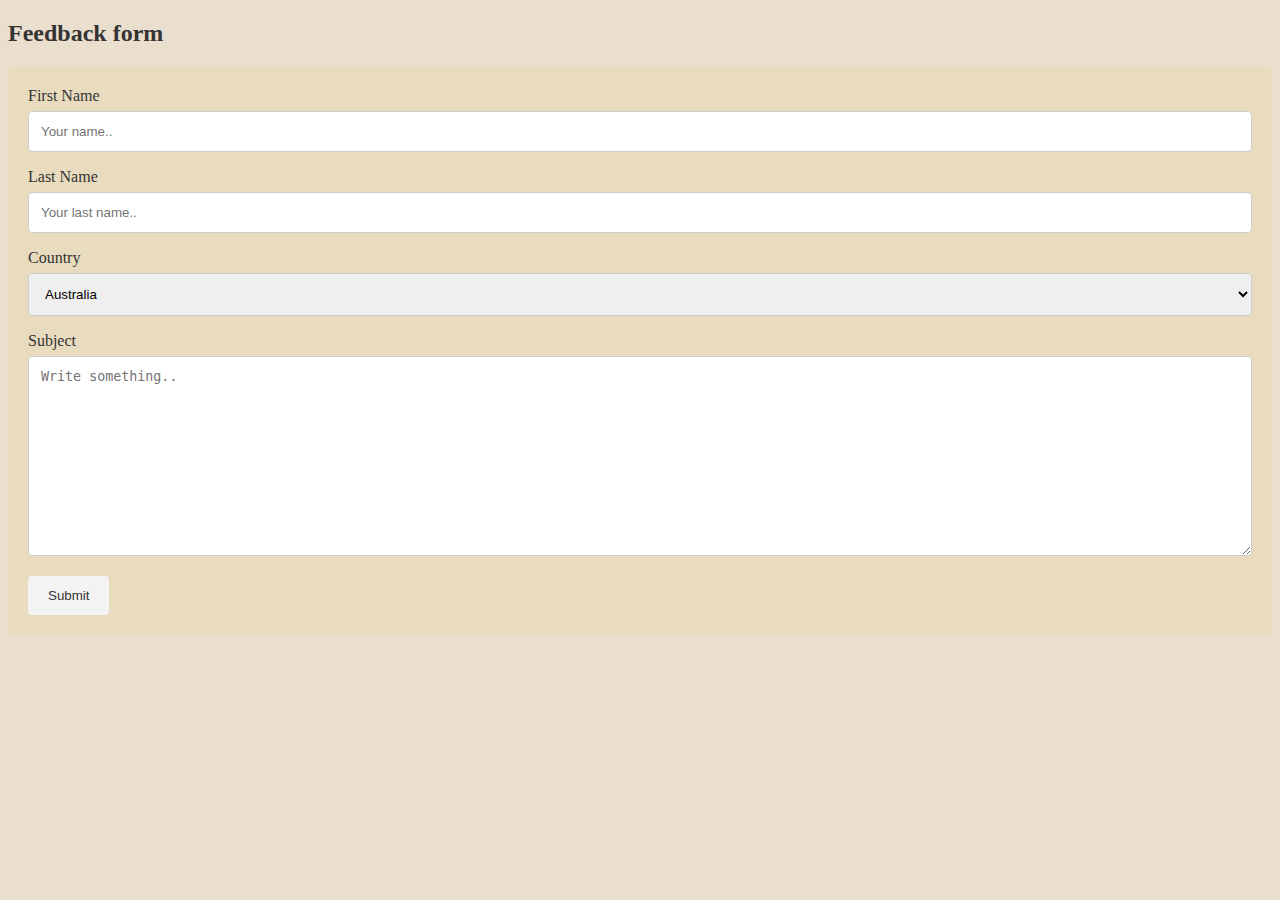
<file: form.html>
<!DOCTYPE html>
<html lang="en">
<head>
  <meta charset="utf-8">
  <meta name="viewport" content="width=device-width, initial-scale=1">
  <link rel="stylesheet" type="text/css" href="form.css">
  <title>Feedback</title>
</head>
<body>

<h2>Feedback form</h2>

<div class="container">
  <form action="thankyou.html">
    <label for="fname">First Name</label>
    <input type="text" id="fname" name="firstname" placeholder="Your name..">

    <label for="lname">Last Name</label>
    <input type="text" id="lname" name="lastname" placeholder="Your last name..">

    <label for="country">Country</label>
    <select id="country" name="country">
      <option value="australia">Australia</option>
      <option value="canada">Canada</option>
      <option value="usa">China</option>
      <option value="usa">Malaysia</option>
      <option value="usa">Myanmar</option>
      <option value="usa">Singapore</option>
      <option value="usa">Thailand</option>
      <option value="usa">USA</option>
      <option value="usa">UK</option>
      <option value="usa">Others</option>
    </select>

    <label for="subject">Subject</label>
    <textarea id="subject" name="subject" placeholder="Write something.." style="height:200px"></textarea>

    <input type="submit" value="Submit">
  </form>
</div>

</body>
</html>
</file>
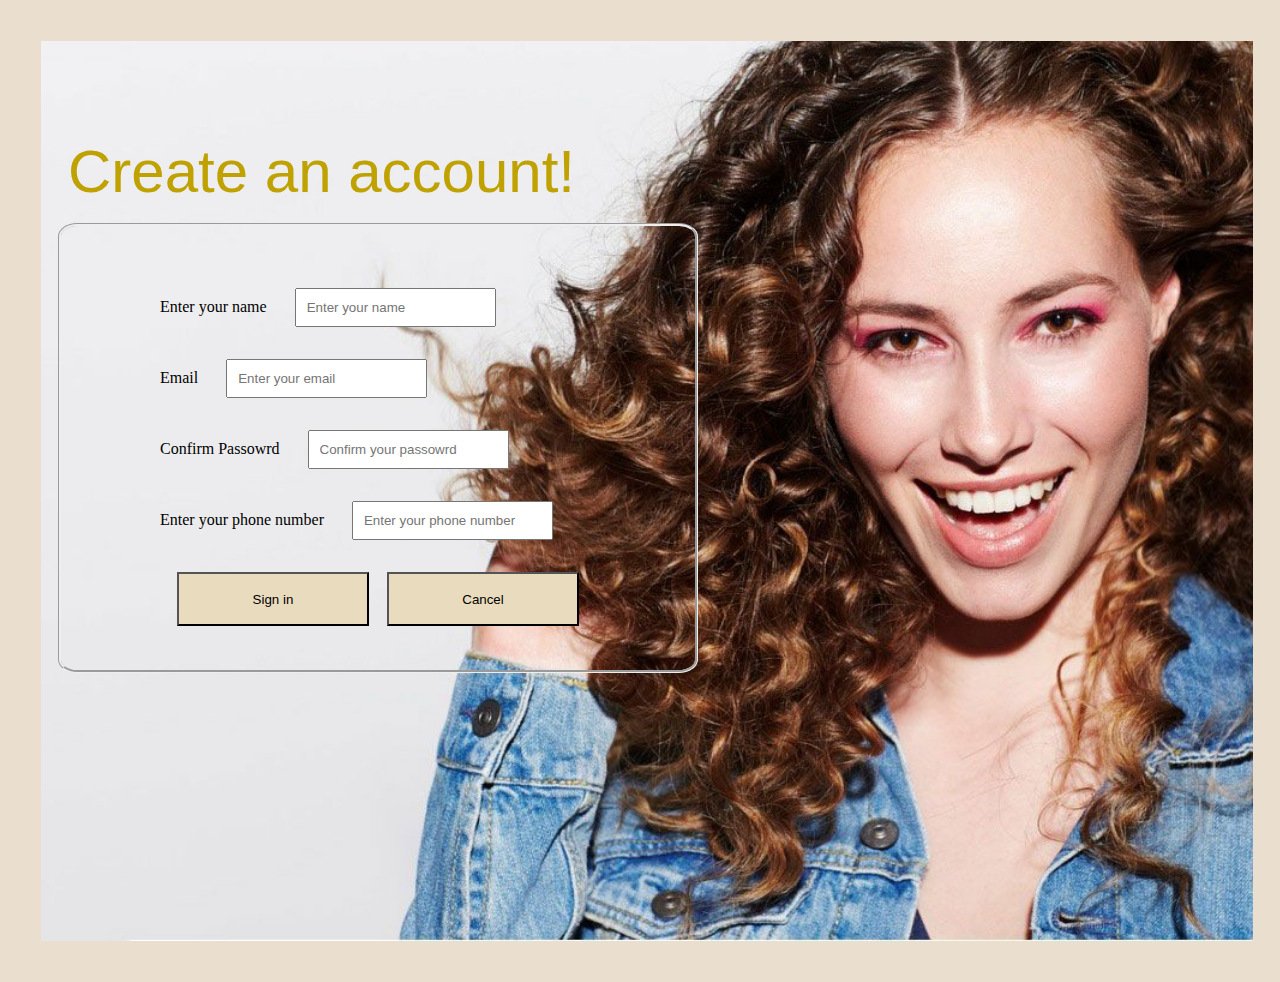
<file: hair.form.html>
<!DOCTYPE html>
<html lang="en">
<head>
	<meta charset="utf-8">
	<meta name="viewport" content="width=device-width, initial-scale=1">
	<link rel="stylesheet" type="text/css" href="hair.form.css">
	<title>hair form</title>
	
</head>
<body>
<!-- <form action="index.html"> -->
	<div id="image">

		<div id="text"> 
			<br>Create an account!</br>
	    </div>

		<div class="formcontainer">
		<form action="form" method="POST">

	<br> 
		<label for="em">Enter your name</label>
		<input type="Password" name="Confirm Password" required placeholder="Enter your name" maxlength="20" id="em">
	</br>

	<br> 
		<label for="em">Email</label>
		<input type="email" name="email" placeholder="Enter your email" maxlength="30" id="em">
	</br>

	<br>
		<label for="em">Confirm Passowrd</label>
		<input type="Password" name="Confirm Password" required placeholder="Confirm your passowrd" maxlength="15" id="em">
	</br>

     <br>
         <label for="em">Enter your phone number </label>
		<input type="Password" name="Confirm Password" required placeholder="Enter your phone number" maxlength="5" id="em">
	
	</br>

	<br>
		<span class="btn">
		<input type="submit" name="signin" value="Sign in">
		<button type="reset">Cancel</button>
	
	   </span>
	</br>

	   

<!-- </form> -->
</div>
</form>


</body>
</html>
</file>
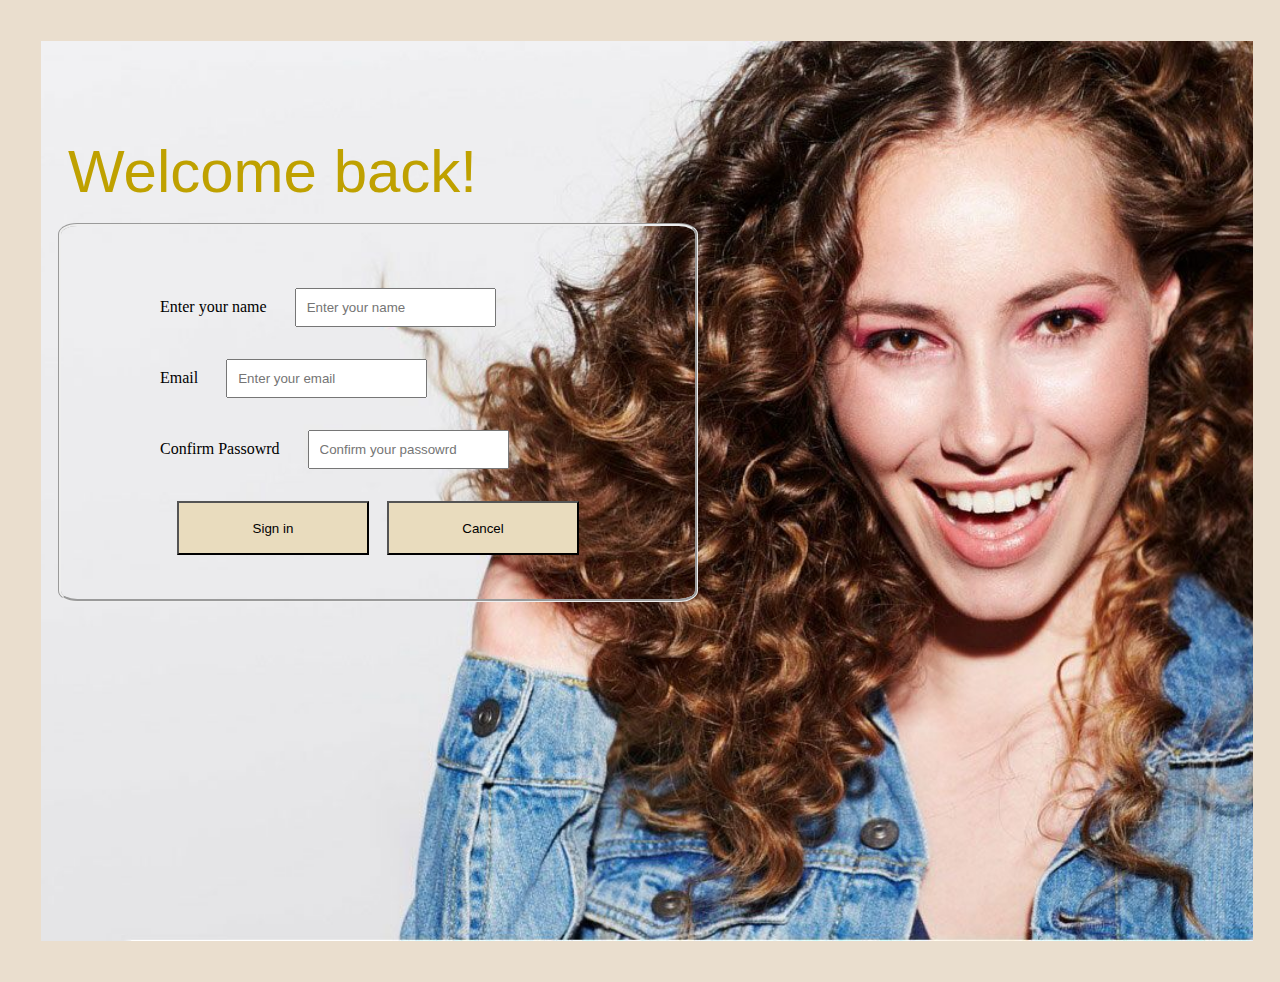
<file: hair.form2.html>
<!DOCTYPE html>
<html>
<head>
	<meta charset="utf-8">
	<meta name="viewport" content="width=device-width, initial-scale=1">
	<link rel="stylesheet" type="text/css" href="hair.form.css">
	<title>hair form sign in</title>
	
</head>
<body>

	<div id="image">

		<div id="text"> 
			<br>Welcome back!</br>
	    </div>

		<div class="formcontainer">
		<form action="form" method="POST">

	<br> 
		<label for="em">Enter your name</label>
		<input type="Password" name="Confirm Password" required placeholder="Enter your name" maxlength="20" id="em">
	</br>

	<br> 
		<label for="em">Email</label>
		<input type="email" name="email" placeholder="Enter your email" maxlength="30" id="em">
	</br>

	<br>
		<label for="em">Confirm Passowrd</label>
		<input type="Password" name="Confirm Password" required placeholder="Confirm your passowrd" maxlength="15" id="em">
	</br>




	<br>
		<span class="btn">

		<input type="submit" name="signin" value="Sign in">
		<button type="reset">Cancel</button>
	
	   </span>
	</br>

	   

</form>
</div>


</body>
</html>
</file>
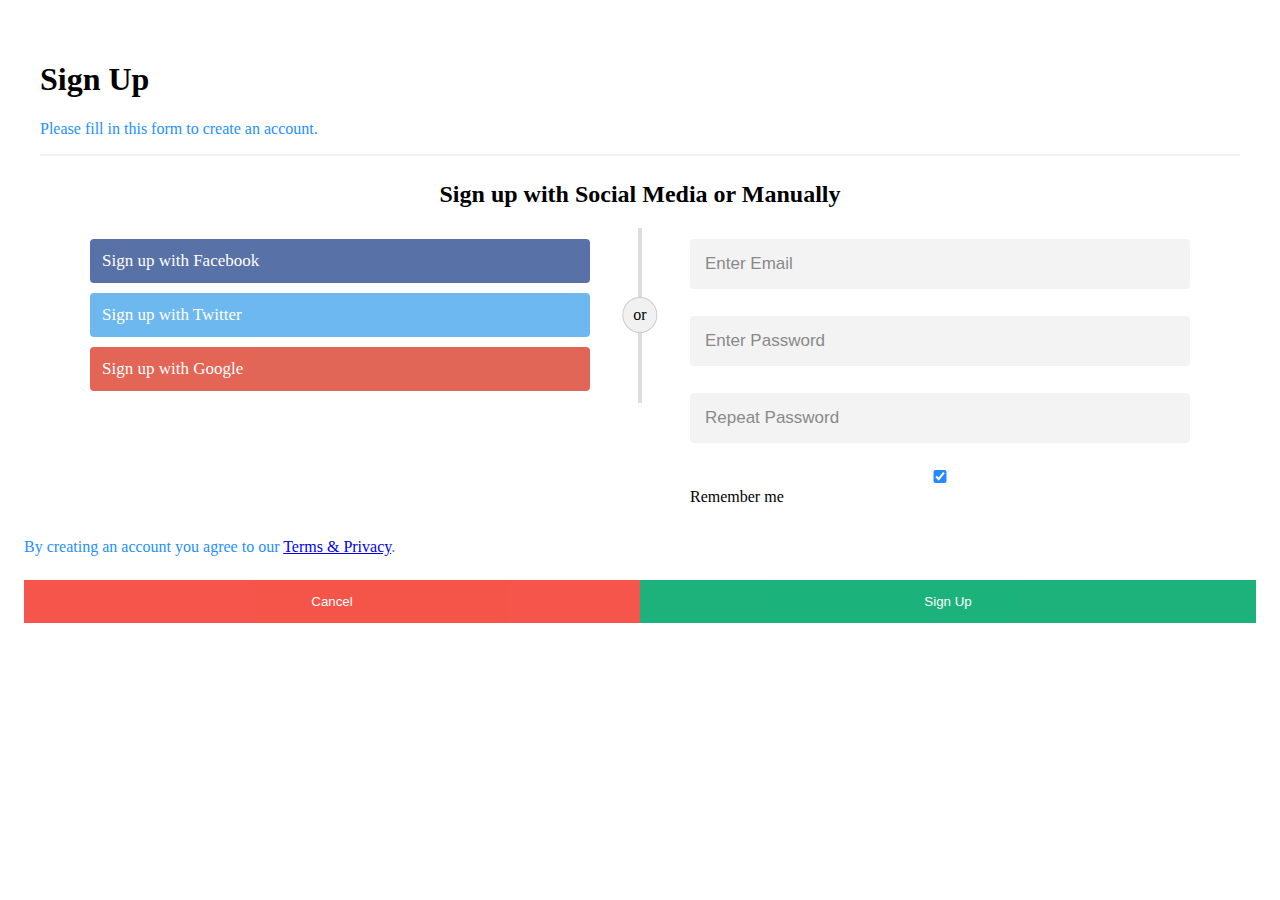
<file: signup.html>
<!DOCTYPE html>
<html lang="en">
<head>
	<meta charset="utf-8">
	<meta name="viewport" content="width=device-width, initial-scale=1">
	<title>Sign In</title>
	<link rel="stylesheet" type="text/css" href="signup.css">
	<link rel="stylesheet" href="https://cdnjs.cloudflare.com/ajax/libs/font-awesome/6.5.1/css/all.min.css" integrity="sha512-DTOQO9RWCH3ppGqcWaEA1BIZOC6xxalwEsw9c2QQeAIftl+Vegovlnee1c9QX4TctnWMn13TZye+giMm8e2LwA==" crossorigin="anonymous" referrerpolicy="no-referrer" />

</head>
<body>

	<div class="container">
  <form action="/action_page.php">
  <div class="container">
    <h1>Sign Up</h1>
    <p>Please fill in this form to create an account.</p>
    <hr>

    <div class="row">
      <h2>Sign up with Social Media or Manually</h2>
      <div class="vl">
        <span class="vl-innertext">or</span>
      </div>

      <div class="col">
        <a href="#" class="fb btn">
         <i class="fa-brands fa-facebook"></i> Sign up with Facebook
         </a>
        <a href="#" class="twitter btn">
          <i class="fa-brands fa-twitter"></i> Sign up with Twitter
        </a>
        <a href="https://accounts.google.com/o/oauth2/auth/oauthchooseaccount?redirect_uri=storagerelay%3A%2F%2Fhttps%2Fsignup.com%3Fid%3Dauth442123&response_type=permission%20id_token&scope=email%20profile%20openid&openid.realm&include_granted_scopes=true&client_id=169255260842-ojsa3235vuqlbljrugns4k6q5mkvf0dc.apps.googleusercontent.com&ss_domain=https%3A%2F%2Fsignup.com&fetch_basic_profile=true&gsiwebsdk=2&service=lso&o2v=1&theme=glif&flowName=GeneralOAuthFlow" class="google btn"><i class="fa-brands fa-google"></i>
          </i> Sign up with Google
        </a>
      </div>

      <div class="col">
        <div class="hide-md-lg">
          <p>Or sign in manually:</p>
        </div>

        <input type="text" placeholder="Enter Email" name="email" required>
         <input type="password" placeholder="Enter Password" name="psw" required>
        <input type="password" placeholder="Repeat Password" name="psw-repeat" required>
        <label>
      <input type="checkbox" checked="checked" name="remember"> Remember me
    </label>
      </div>
      
    </div>
</div>

    <p>By creating an account you agree to our <a href="#">Terms & Privacy</a>.</p>

    <div class="clearfix">
      <button type="button" class="cancelbtn">Cancel</button>
      <button type="submit" class="signupbtn">Sign Up</button>
    </div>
  </div>
</form>

</body>
</html>
</file>
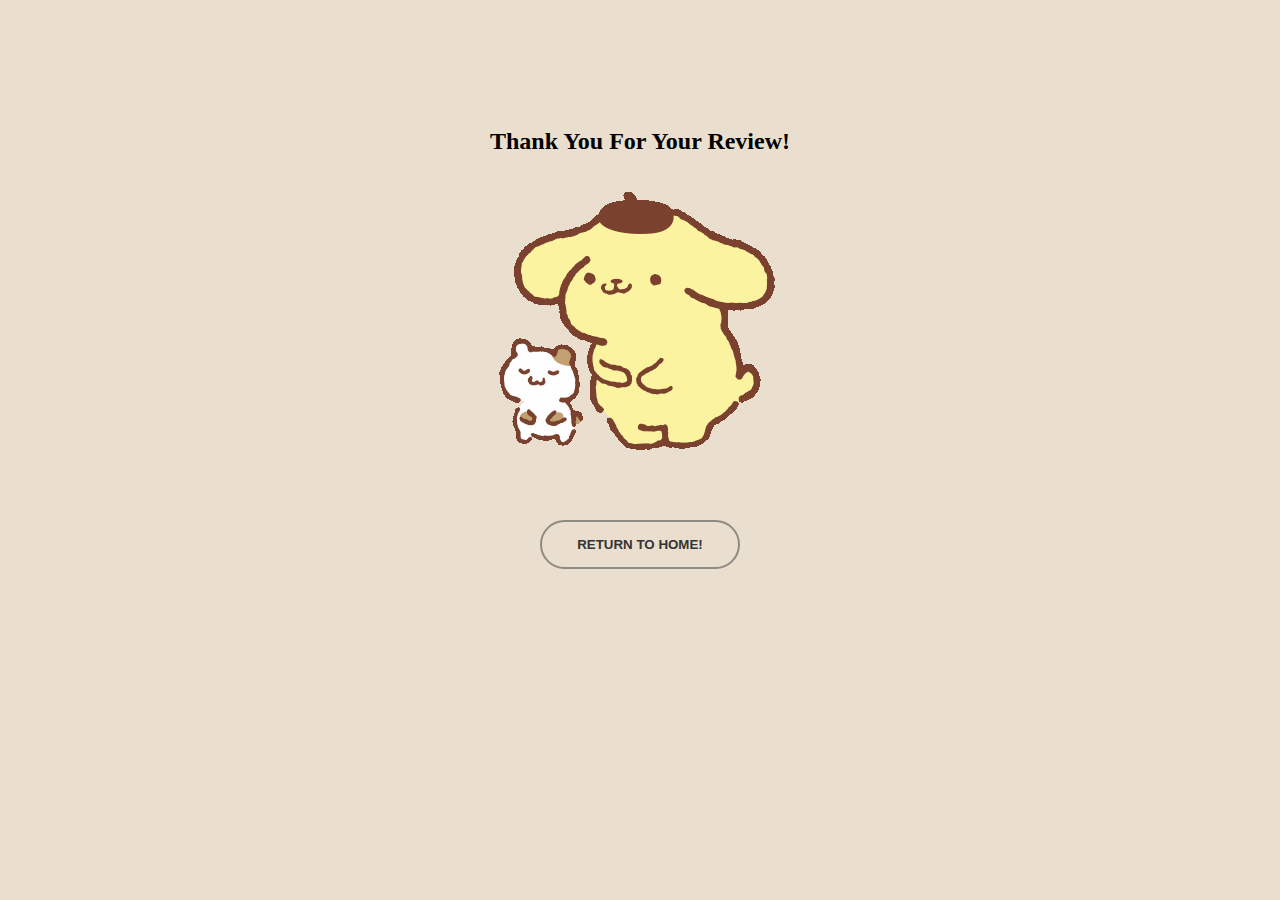
<file: thankyou.html>
<!DOCTYPE html>
<html lang="en">
<head>
	<meta charset="utf-8">
	<meta name="viewport" content="width=device-width, initial-scale=1">
	<link rel="stylesheet" type="text/css" href="thankyou.css">

	<title>Thank You!</title>
</head>
<body>

	<div class="container">
		<div class="child">
			<h2>Thank You For Your Review!</h2>
			<img src="img/thanku.gif">

			<form action="index.html" method="get">
				<h1><button type="submit"><span></span>RETURN TO HOME!</button></h1>
			</form>
		</div>
	</div>

</body>
</html>
</file>
<file: form.css>
body{
  background-color: #eadece;
  color: #343434;
}
*{
  box-sizing: border-box;
}

input[type=text], select, textarea {
  width: 100%;
  padding: 12px;
  border: 1px solid #ccc;
  border-radius: 4px;
  box-sizing: border-box;
  margin-top: 6px;
  margin-bottom: 16px;
  resize: vertical;
}

input[type=submit] {
  border: 2px solid #8E8B82;
  background-color: #F3F3F3;
  color: #343434;
  padding: 12px 20px;
  border: none;
  border-radius: 4px;
  cursor: pointer;
}

/*input[type=submit]:hover {
  
}*/

.container {
  border-radius: 5px;
  background-color: #E9DCBE;
  padding: 20px;
}
</file>
<file: hair.form.css>
*{box-sizing: border-box;
	margin: 7px;
	padding: 10px;
}
body{
	background-color: #eadece;
}

input[type='number']{
	border: 3px solid red;
}
input[type='submit']{
	width: 15vw;
	height:6vh ;
	background-color: #E9DCBE;
	display: inline-block;
	text-align: center;

}
button[type='reset']{
	width: 15vw;
	height:6vh ;
	background-color: #E9DCBE;
	
}
label{
	padding: 10px 10px 10px 0;
	display: inline-block;
}
.formcontainer{
	border-radius: 3%;
	padding: 20px;
	background: transparent gray;
	border: 1px 100vh 50vw solid black;
	border-style: groove;
	display: flex;
/*	justify-content: center;*/
	width: 50vw;
/*	align-content: center;*/
	
}
input[type=text],select,input[type='passowrd'],input[type=numbers]
{
	width: 100vw;
	padding: 20px;
	border: 1px solid black;
	border-radius: 4px;
}
#image{
	width: 100%;
	height: 100vh;
	background-image: url('img/haircare.jpg');
	background-size: cover;
	background-position: center;
	overflow: hidden;
}
#text{
	align-content: center;
	font-size: 60px;
	font-family: Arial, Helvetica, sans-serif;
	color: #BFA100;

}
@media all and (max-width:1400px){
	input[type='number']{
	border: 3px solid red;
}
}

@media all and (max-width:1384px){
    input[type='submit']{
	width: 15vw;
	height:6vh ;
	background-color: #E9DCBE;
	display: inline-block;
	text-align: center;

}
}


@media all and (max-width:1384px){
	button[type='reset']{
	width: 15vw;
	height:6vh ;
	background-color: #E9DCBE;
	
}
}

@media all and (max-width:1384px){
input[type=text],select,input[type='passowrd'],input[type=numbers]
{
	width: 100vw;
	padding: 20px;
	border: 1px solid black;
	border-radius: 4px;
}
}

@media all and (max-width:1400px){
	label{
	padding: 10px 10px 10px 0;
	display: inline-block;
}
}

@media all and (max-width:1400px){
	.formcontainer{
	border-radius: 3%;
	padding: 20px;
	background: transparent gray;
	border: 1px 100vh 50vw solid black;
	border-style: groove;
	display: flex;
	justify-content: center;
	width: 50vw;
	align-content: center;
	
}
}
@media all and (max-width:1400px){
	#image{
	width: 100%;
	height: 100vh;
	background-image: url('img/haircare.jpg');
	background-size: cover;
	background-position: center;
	overflow: hidden;
}
}

@media all and (max-width:1400px){
	#text{
	align-content: center;
	font-size: 60px;
	font-family: Arial, Helvetica, sans-serif;
	color: #BFA100;

}
}
</file>
<file: signup.css>
.row h2{
	text-align: center;
}

input[type=submit]{
	margin-bottom: 15px
}
p{
	color: dodgerblue
}
* {box-sizing: border-box}

input,
.btn {
  width: 100%;
  padding: 12px;
  border: none;
  border-radius: 4px;
  margin: 5px 0;
  opacity: 0.85;
  display: inline-block;
  font-size: 17px;
  line-height: 20px;
  text-decoration: none; /* remove underline from anchors */
}

input:hover,
.btn:hover {
  opacity: 1;
}

/* add appropriate colors to fb, twitter and google buttons */
.fb {
  background-color: #3B5998;
  color: white;
}

.twitter {
  background-color: #55ACEE;
  color: white;
}

.google {
  background-color: #dd4b39;
  color: white;
}

/* style the submit button */
input[type=submit] {
  background-color: #04AA6D;
  color: white;
  cursor: pointer;
}

input[type=submit]:hover {
  background-color: #45a049;
}

/* Two-column layout */
.col {
  float: left;
  width: 50%;
  margin: auto;
  padding: 0 50px;
  margin-top: 6px;
}

/* Clear floats after the columns */
.row:after {
  content: "";
  display: table;
  clear: both;
}

/* vertical line */
.vl {
  position: absolute;
  left: 50%;
  transform: translate(-50%);
  border: 2px solid #ddd;
  height: 175px;
}

/* text inside the vertical line */
.vl-innertext {
  position: absolute;
  top: 50%;
  transform: translate(-50%, -50%);
  background-color: #f1f1f1;
  border: 1px solid #ccc;
  border-radius: 50%;
  padding: 8px 10px;
}

/* hide some text on medium and large screens */
.hide-md-lg {
  display: none;
}

/* bottom container */
.bottom-container {
  text-align: center;
  background-color: #666;
  border-radius: 0px 0px 4px 4px;
}

/* Responsive layout - when the screen is less than 650px wide, make the two columns stack on top of each other instead of next to each other */
@media screen and (max-width: 650px) {
  .col {
    width: 100%;
    margin-top: 0;
  }
  /* hide the vertical line */
  .vl {
    display: none;
  }
  /* show the hidden text on small screens */
  .hide-md-lg {
    display: block;
    text-align: center;
  }
}

/* Full-width input fields */
input[type=text], input[type=password] {
  width: 100%;
  padding: 15px;
  margin: 5px 0 22px 0;
  display: inline-block;
  border: none;
  background: #f1f1f1;
}

input[type=text]:focus, input[type=password]:focus {
  background-color: #ddd;
  outline: none;
}

hr {
  border: 1px solid #f1f1f1;
  margin-bottom: 25px;
}

/* Set a style for all buttons */
button {
  background-color: #04AA6D;
  color: white;
  padding: 14px 20px;
  margin: 8px 0;
  border: none;
  cursor: pointer;
  width: 100%;
  opacity: 0.9;
}

button:hover {
  opacity:1;
}

/* Extra styles for the cancel button */
.cancelbtn {
  padding: 14px 20px;
  background-color: #f44336;
}

/* Float cancel and signup buttons and add an equal width */
.cancelbtn, .signupbtn {
  float: left;
  width: 50%;
}

/* Add padding to container elements */
.container {
  padding: 16px;
}

/* Clear floats */
.clearfix::after {
  content: "";
  clear: both;
  display: table;
}

/* Change styles for cancel button and signup button on extra small screens */
@media screen and (max-width: 300px) {
  .cancelbtn, .signupbtn {
     width: 100%;
  }
}
input,
.btn {
  width: 100%;
  padding: 12px;
  border: none;
  border-radius: 4px;
  margin: 5px 0;
  opacity: 0.85;
  display: inline-block;
  font-size: 17px;
  line-height: 20px;
  text-decoration: none; /* remove underline from anchors */
}

input:hover,
.btn:hover {
  opacity: 1;
}

/* add appropriate colors to fb, twitter and google buttons */
.fb {
  background-color: #3B5998;
  color: white;
}

.twitter {
  background-color: #55ACEE;
  color: white;
}

.google {
  background-color: #dd4b39;
  color: white;
}

/* style the submit button */
input[type=submit] {
  background-color: #04AA6D;
  color: white;
  cursor: pointer;
}

input[type=submit]:hover {
  background-color: #45a049;
}

/* Two-column layout */
.col {
  float: left;
  width: 50%;
  margin: auto;
  padding: 0 50px;
  margin-top: 6px;
}

/* Clear floats after the columns */
.row:after {
  content: "";
  display: table;
  clear: both;
}

/* vertical line */
.vl {
  position: absolute;
  left: 50%;
  transform: translate(-50%);
  border: 2px solid #ddd;
  height: 175px;
}

/* text inside the vertical line */
.vl-innertext {
  position: absolute;
  top: 50%;
  transform: translate(-50%, -50%);
  background-color: #f1f1f1;
  border: 1px solid #ccc;
  border-radius: 50%;
  padding: 8px 10px;
}

/* hide some text on medium and large screens */
.hide-md-lg {
  display: none;
}

/* bottom container */
.bottom-container {
  text-align: center;
  background-color: #666;
  border-radius: 0px 0px 4px 4px;
}

/* Responsive layout - when the screen is less than 650px wide, make the two columns stack on top of each other instead of next to each other */
@media screen and (max-width: 650px) {
  .col {
    width: 100%;
    margin-top: 0;
  }
  /* hide the vertical line */
  .vl {
    display: none;
  }
  /* show the hidden text on small screens */
  .hide-md-lg {
    display: block;
    text-align: center;
  }
}
</file>
<file: thankyou.css>
body{
	background-color: #eadece;
}
.child{
	padding-top: 100px;
	text-align: center;
}
button{
	text-decoration: none;
	font-weight: bold;
	text-align: center;
	width: 200px;
	color: #343434;
	border: 2px solid #8E8B82;
	border-radius: 25px;
	padding: 15px 0;
	margin: 20px 10px;
	background: transparent;
	cursor: pointer;
	position: relative;
	overflow: hidden;
}
span{
	background: #F3F3F3;
	height: 100%;
	width: 0;
	border-radius: 25px;
	position: absolute;
	left: 0;
	bottom: 0;
	z-index: -1;
	transition: 1.5s ease;
}
button:hover span{
	width: 100%;
}
button:hover{
	border: none;
}
</file>
